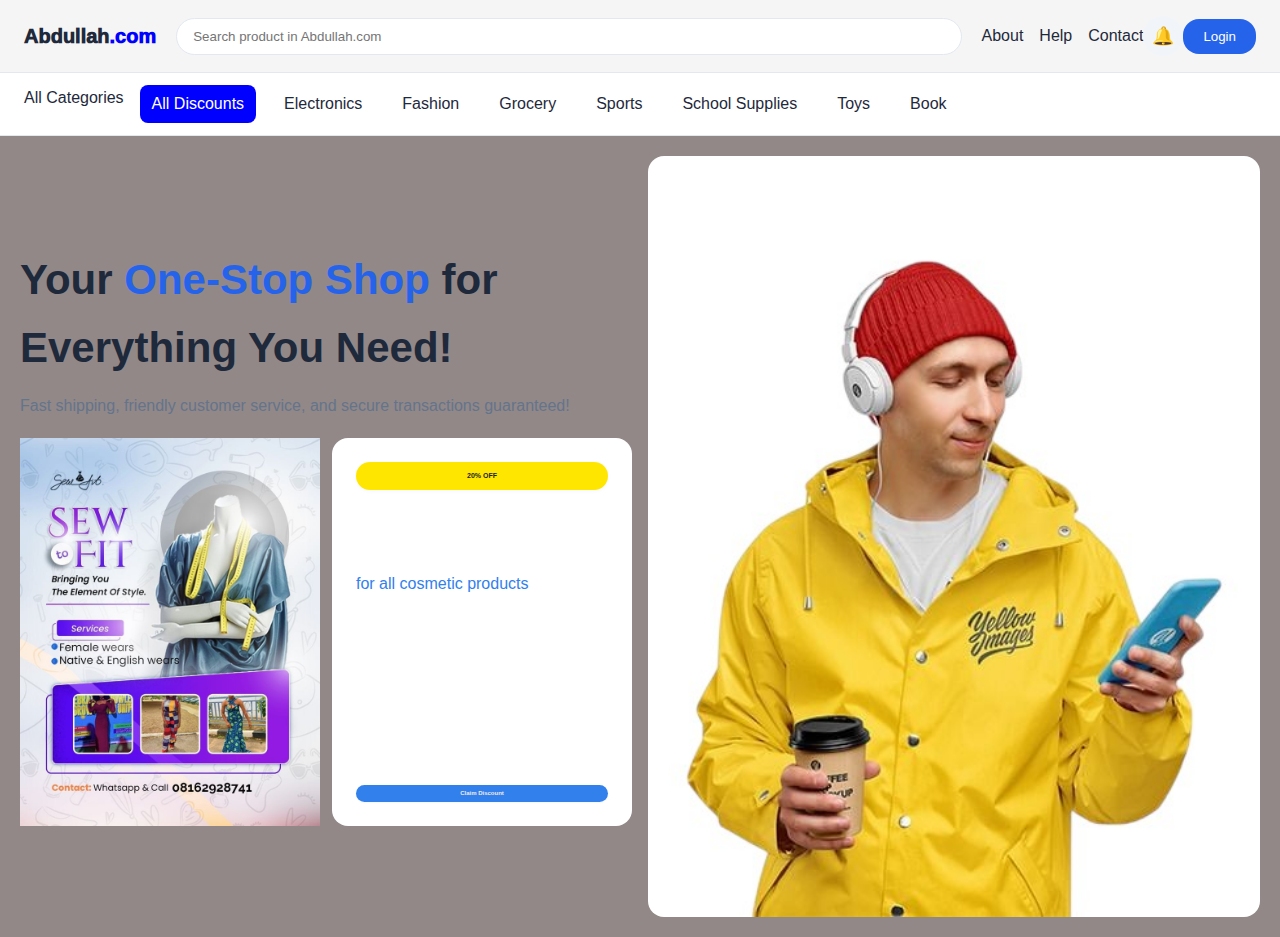
<file: 1st Project/index.html>
<!DOCTYPE html>
<html lang="en">
<head>
  <title>My project 1</title>
  <!-- CSS Files -->
  <link rel="stylesheet" href="style1.css">
  <link rel="stylesheet" href="style2.css">
  <link rel="stylesheet" href="style3.css">
  <link rel="stylesheet" href="style4.css">
  <link rel="stylesheet" href="style5.css">
  <link rel="stylesheet" href="style6.css">

</head>
<body>

  <!-- Header -->
  <header class="navbar">
    <div class="logo">Abdullah<span>.com</span></div>

     <!-- Search bar -->
    <div class="search-box">
      <input type="text" class="search" placeholder="Search product in Abdullah.com">
    </div>

    <nav class="nav-links">
      <a href="jumia.com">About</a>
      <a href="jumia.com">Help</a>
      <a href="jumia.com">Contact</a>
    </nav>
    <!-- Bell icon -->
    <button class="icon-btn">
        🔔
      </button>
      <!-- Login button -->
    <div class="nav-actions">
      <button class="btn">Login</button>
    </div>
  </header>

<!-- Secondary Nav -->
  <nav class="sub-nav">
    <div class="menu">
      <div class="dropdown">All Categories </div>
      <a href="https://www.google.com" class="active">All Discounts</a>
      <a href="https://www.google.com">Electronics</a>
      <a href="https://www.google.com">Fashion</a>
      <a href="https://www.google.com">Grocery</a>
      <a href="https://www.google.com">Sports</a>
      <a href="https://www.google.com">School Supplies</a>
      <a href="https://www.google.com">Toys</a>
      <a href="https://www.google.com">Book</a>
    </div>
  </nav>

  <!-- Hero -->
  <section class="hero">
    <div class="hero-text">
      <h1>Your <span class="accent">One-Stop Shop</span> for Everything You Need!</h1>
      <p>Fast shipping, friendly customer service, and secure transactions guaranteed!</p>
      <div class="promo-row">
        <div class="promo1"><img src="0ffb9ebbf0cb2f8704e65215017ab8ae.jpg" alt="Shopping Girl"></div>
        <div class="promo"><span class="hub">20% OFF<br></span> <span class="bub1">for all cosmetic products</span><br>
        <span class="bub2">Claim Discount</span></div>
      </div>
    </div>
    <div class="hero-visual">
      <img src="white-Photoroom.jpg" alt="Shopping Girl">
    </div>
  </section>
</body>
</html>
</file>
<file: 1st Project/style1.css>
* { margin: 0; padding: 0; box-sizing: border-box; }
body { font-family: Arial, sans-serif; }
a { text-decoration: none; color: inherit; }
img {
  width: 100%;
  height: 100%;
  object-fit: cover;
  object-position: top center;
  display: block;
}
</file>
<file: 1st Project/style2.css>
:root {
  --bg: #f5f7fb;
  --surface: #fff;
  --text: #1e293b;
  --muted: #64748b;
  --brand: #2563eb;
  --radius: 16px;
}
</file>
<file: 1st Project/style3.css>
body {
  background: var(--bg);
  color: var(--text);
  line-height: 1.6;
}
.wrapper { max-width: 1200px; margin: auto; padding: 24px; }
.section { padding: 40px 0; }
.section-header { display: flex; justify-content: space-between; margin-bottom: 20px; }
h1, h2 { font-weight: 700; }
.btn {
  padding: 10px 20px;
  border-radius: var(--radius);
  background: var(--brand);
  color: #fff;
  border: none;
  cursor: pointer;
}
.link { color: var(--brand); font-weight: 600; }
.badge { font-size: 12px; padding: 4px 8px; border-radius: 12px; background: #e2e8f0; }
.badge.popular { background: #fde047; }
</file>
<file: 1st Project/style4.css>
.navbar {
  display: flex; justify-content: space-between;
  align-items: center; padding: 16px 24px;
  background: whitesmoke;
}
.logo { font-weight: 1000; font-size: 20px; }
.logo span { color: blue; }
.nav-links { display: flex; gap: 16px; }
.nav-actions { display: flex; gap: 8px; }
</file>
<file: 1st Project/style5.css>
.hero {
  display: grid; grid-template-columns: 1fr 1fr;
  gap: 16px; align-items: center;
  padding: 20px; background: #928888;
}
.hero h1 { font-size: 42px; }
.hero h1 .accent { color: var(--brand); }
.hero p { margin-top: 12px; color: var(--muted); }
.promo-row { display: grid; grid-template-columns: 1fr 1fr; gap: 12px; margin-top: 20px; }
.promo {
  background: #fff;
  padding: 24px;
  border-radius: var(--radius);
  display: flex;
  flex-direction: column;
  justify-content: space-between;
  align-items: stretch;
  height: 100%;
}
.hero-visual { display: flex; justify-content: center; align-items: center; }
.hero-visual img { max-width: 100%; border-radius: var(--radius); }
.hero div .hub {
  background: #ffe600;
  color: #222;
  border-radius: var(--radius);
  font-weight: bold;
  padding: 8px;
  box-shadow: 0 1px 4px rgba(0,0,0,0.04);
  display: flex;
  align-items: center;
  justify-content: center;
  font-size: 7px;
}
.hero div .bub1 { color: #3280EC; }
.hero div .bub2 {
  background: #3280EC;
  color: #f0e9e9;
  border-radius: var(--radius);
  font-weight: bolder;
  padding: 4px;
  box-shadow: 0 1px 2px rgba(0,0,0,0.04);
  display: flex;
  align-items: center;
  justify-content: center;
  font-size: 6px;
}
</file>
<file: 1st Project/style6.css>
/* Search box */
.search-box {
  flex: 1;
  margin: 0 20px;
}
.search {
  width: 100%;
  padding: 10px 16px;
  border: 1px solid #e2e8f0;
  border-radius: 999px;
}

/* Icon buttons (bell, etc.) */
.icon-btn {
  background: #f1f5f9;
  border: none;
  border-radius: 50%;
  width: 40px;
  height: 40px;
  display: flex;
  align-items: center;
  justify-content: center;
  font-size: 18px;
  cursor: pointer;
}

/* Sub navigation */
.sub-nav {
  background: #fff;
  border-top: 1px solid #e2e8f0;
  border-bottom: 1px solid #e2e8f0;
}
.menu {
  display: flex;
  gap: 16px;
  padding: 12px 24px;
  overflow-x: auto;
}
.menu a {
  padding: 6px 12px;
  border-radius: 8px;
}
.menu a.active{ background: blue; color:#fff;}
.menu a:hover {
  background: #e2e8f0;
}
</file>
